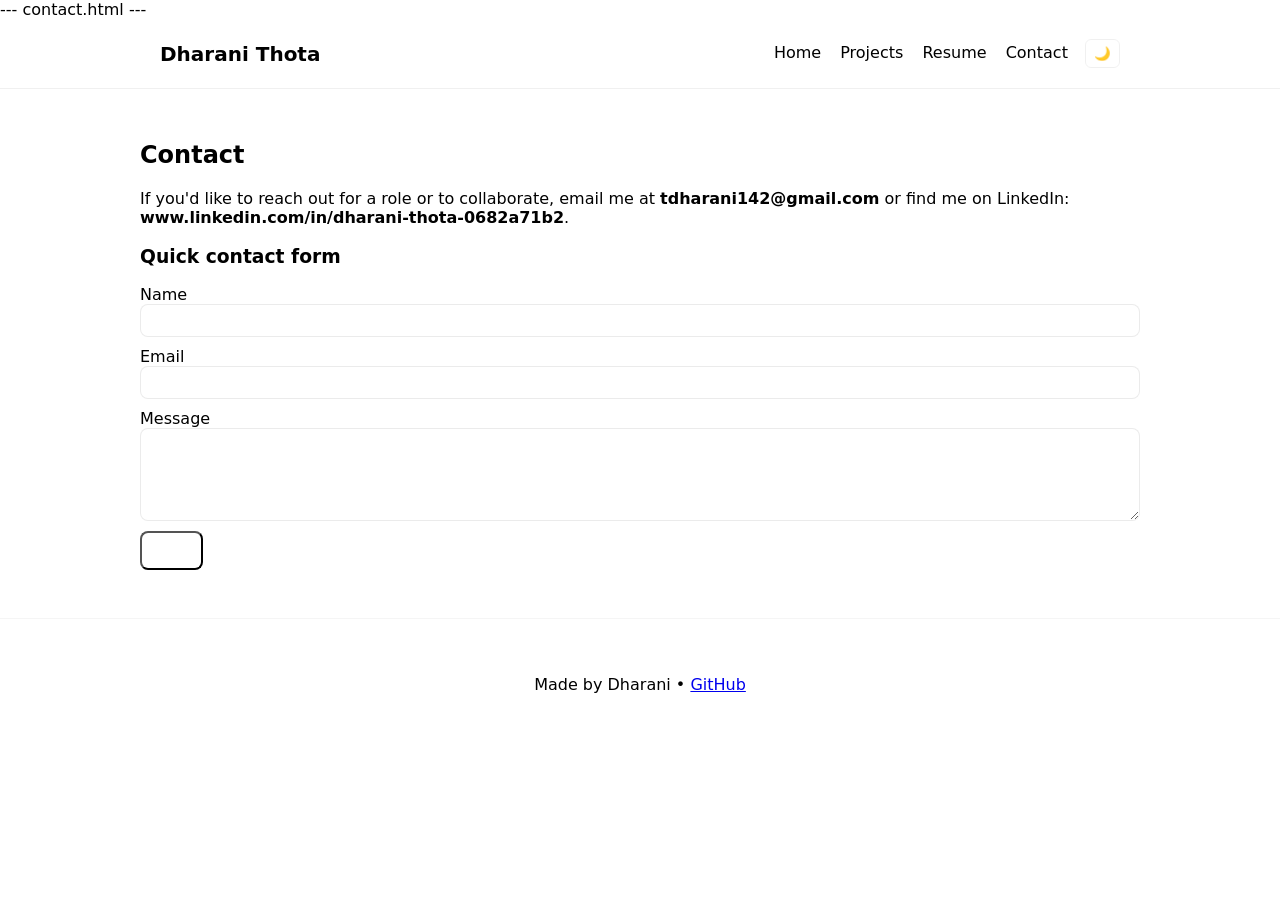
<file: contacts.html>
--- contact.html ---
<!doctype html>
<html lang="en">
<head>
  <meta charset="utf-8">
  <meta name="viewport" content="width=device-width,initial-scale=1">
  <title>Contact - Dharani Thota</title>
  <link rel="stylesheet" href="style.css">
</head>
<body class="light">
  <header class="site-header">
    <div class="container header-inner">
      <div class="brand">
        <h1>Dharani Thota</h1>
      </div>
      <nav class="nav">
        <a href="index.html">Home</a>
        <a href="projects.html">Projects</a>
        <a href="resume.html">Resume</a>
        <a href="contact.html">Contact</a>
        <button id="theme-toggle">🌙</button>
      </nav>
    </div>
  </header>

  <main class="container main">
    <h2>Contact</h2>
    <p>If you'd like to reach out for a role or to collaborate, email me at <strong>tdharani142@gmail.com</strong> or find me on LinkedIn: <strong>www.linkedin.com/in/dharani-thota-0682a71b2</strong>.</p>

    <h3>Quick contact form</h3>
    <form action="https://formspree.io/f/your-form-id" method="POST" class="contact-form">
      <label>Name<input type="text" name="name" required></label>
      <label>Email<input type="email" name="email" required></label>
      <label>Message<textarea name="message" rows="5" required></textarea></label>
      <button class="btn" type="submit">Send</button>
    </form>

  </main>

  <footer class="site-footer">
    <div class="container">
      <p>Made by Dharani • <a href="https://github.com/">GitHub</a></p>
    </div>
  </footer>

  <script>
    const toggleBtns = document.querySelectorAll('#theme-toggle');
    toggleBtns.forEach(b=>b.addEventListener('click', ()=>{
      const current = document.body.className === 'light' ? 'dark' : 'light';
      document.body.className = current; localStorage.setItem('theme', current);
    }));
    const saved = localStorage.getItem('theme'); if(saved) document.body.className = saved;
  </script>
</body>
</html>
</file>
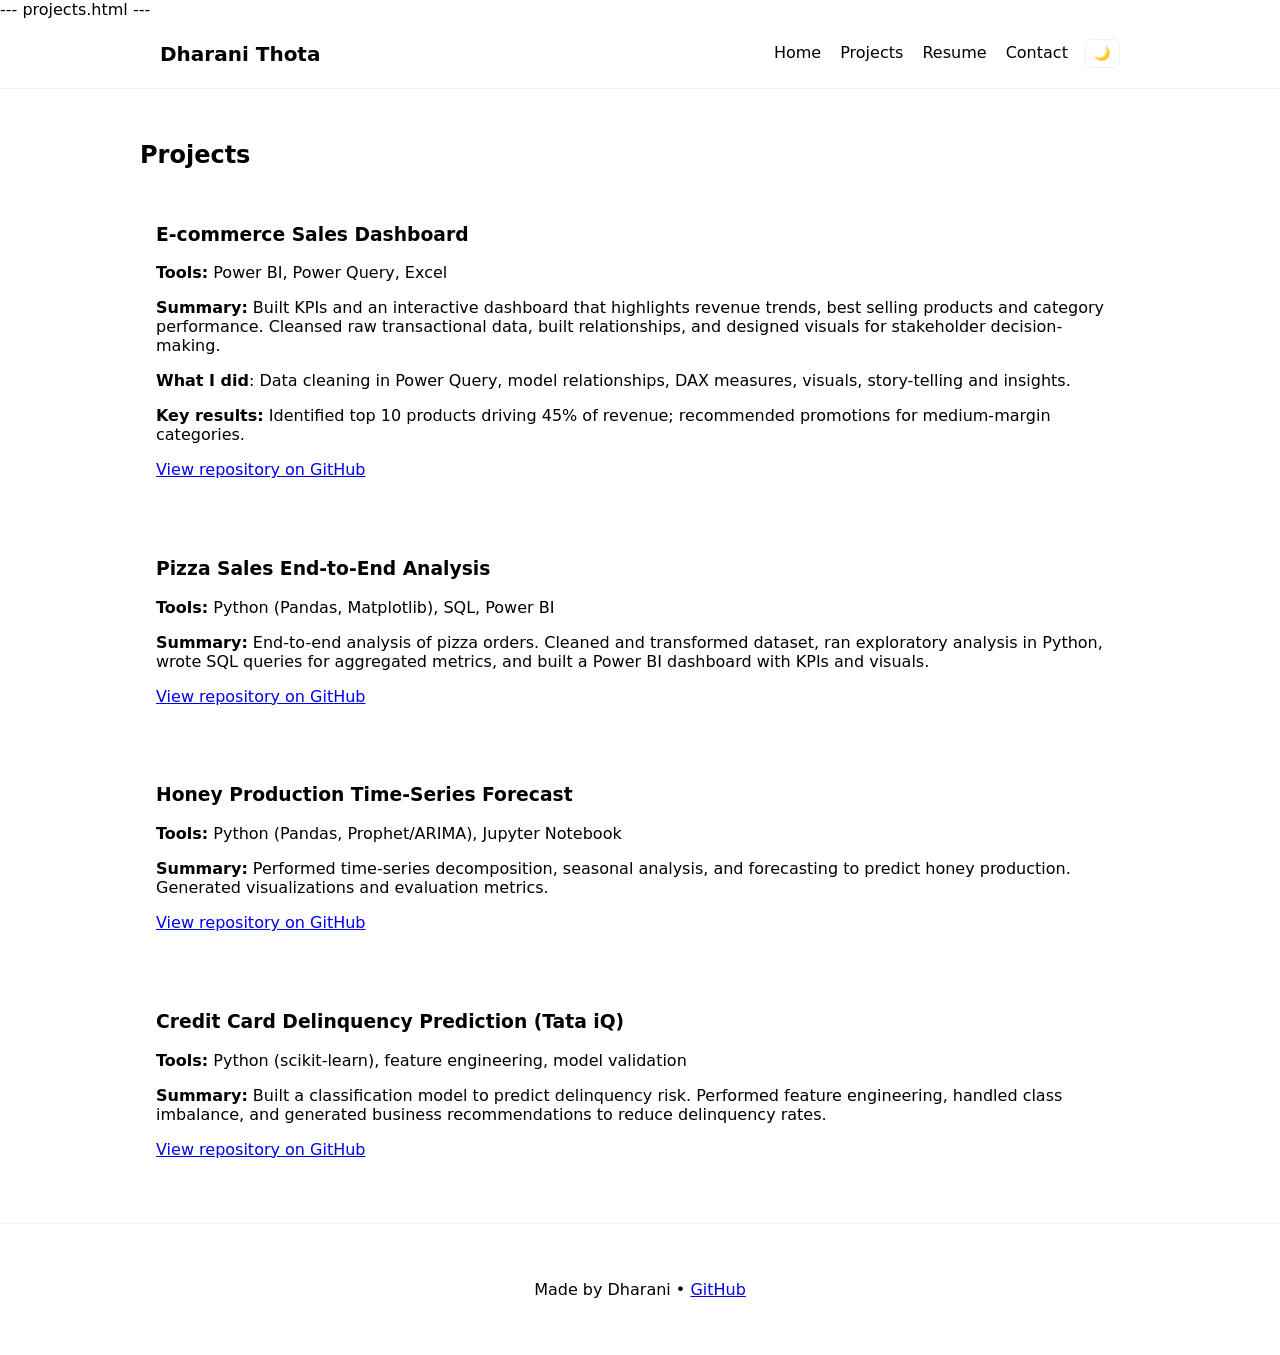
<file: projects.html>
--- projects.html ---
<!doctype html>
<html lang="en">
<head>
  <meta charset="utf-8">
  <meta name="viewport" content="width=device-width,initial-scale=1">
  <title>Projects — Dharani Thota</title>
  <link rel="stylesheet" href="style.css">
</head>
<body class="light">
  <header class="site-header">
    <div class="container header-inner">
      <div class="brand">
        <h1>Dharani Thota</h1>
      </div>
      <nav class="nav">
        <a href="index.html">Home</a>
        <a href="projects.html">Projects</a>
        <a href="resume.html">Resume</a>
        <a href="contact.html">Contact</a>
        <button id="theme-toggle">🌙</button>
      </nav>
    </div>
  </header>

  <main class="container main">
    <h2>Projects</h2>

    <section id="ecommerce" class="project">
      <h3>E-commerce Sales Dashboard</h3>
      <p><strong>Tools:</strong> Power BI, Power Query, Excel</p>
      <p><strong>Summary:</strong> Built KPIs and an interactive dashboard that highlights revenue trends, best selling products and category performance. Cleansed raw transactional data, built relationships, and designed visuals for stakeholder decision-making.</p>
      <p><strong>What I did</strong>: Data cleaning in Power Query, model relationships, DAX measures, visuals, story-telling and insights.</p>
      <p><strong>Key results:</strong> Identified top 10 products driving 45% of revenue; recommended promotions for medium-margin categories.</p>
      <p><a href="https://github.com/your-username/Ecommerce-Sales-Dashboard">View repository on GitHub</a></p>
    </section>

    <section id="pizza" class="project">
      <h3>Pizza Sales End-to-End Analysis</h3>
      <p><strong>Tools:</strong> Python (Pandas, Matplotlib), SQL, Power BI</p>
      <p><strong>Summary:</strong> End-to-end analysis of pizza orders. Cleaned and transformed dataset, ran exploratory analysis in Python, wrote SQL queries for aggregated metrics, and built a Power BI dashboard with KPIs and visuals.</p>
      <p><a href="https://github.com/your-username/Pizza-Sales-Analysis">View repository on GitHub</a></p>
    </section>

    <section id="honey" class="project">
      <h3>Honey Production Time-Series Forecast</h3>
      <p><strong>Tools:</strong> Python (Pandas, Prophet/ARIMA), Jupyter Notebook</p>
      <p><strong>Summary:</strong> Performed time-series decomposition, seasonal analysis, and forecasting to predict honey production. Generated visualizations and evaluation metrics.</p>
      <p><a href="https://github.com/your-username/Honey-Production-TimeSeries">View repository on GitHub</a></p>
    </section>

    <section id="credit" class="project">
      <h3>Credit Card Delinquency Prediction (Tata iQ)</h3>
      <p><strong>Tools:</strong> Python (scikit-learn), feature engineering, model validation</p>
      <p><strong>Summary:</strong> Built a classification model to predict delinquency risk. Performed feature engineering, handled class imbalance, and generated business recommendations to reduce delinquency rates.</p>
      <p><a href="https://github.com/your-username/Credit-Card-Delinquency-ML">View repository on GitHub</a></p>
    </section>

  </main>

  <footer class="site-footer">
    <div class="container">
      <p>Made by Dharani • <a href="https://github.com/">GitHub</a></p>
    </div>
  </footer>

  <script>
    const toggleBtns = document.querySelectorAll('#theme-toggle');
    toggleBtns.forEach(b=>b.addEventListener('click', ()=>{
      const current = document.body.className === 'light' ? 'dark' : 'light';
      document.body.className = current;
      localStorage.setItem('theme', current);
    }));
    const saved = localStorage.getItem('theme'); if(saved) document.body.className = saved;
  </script>
</body>
</html>
</file>
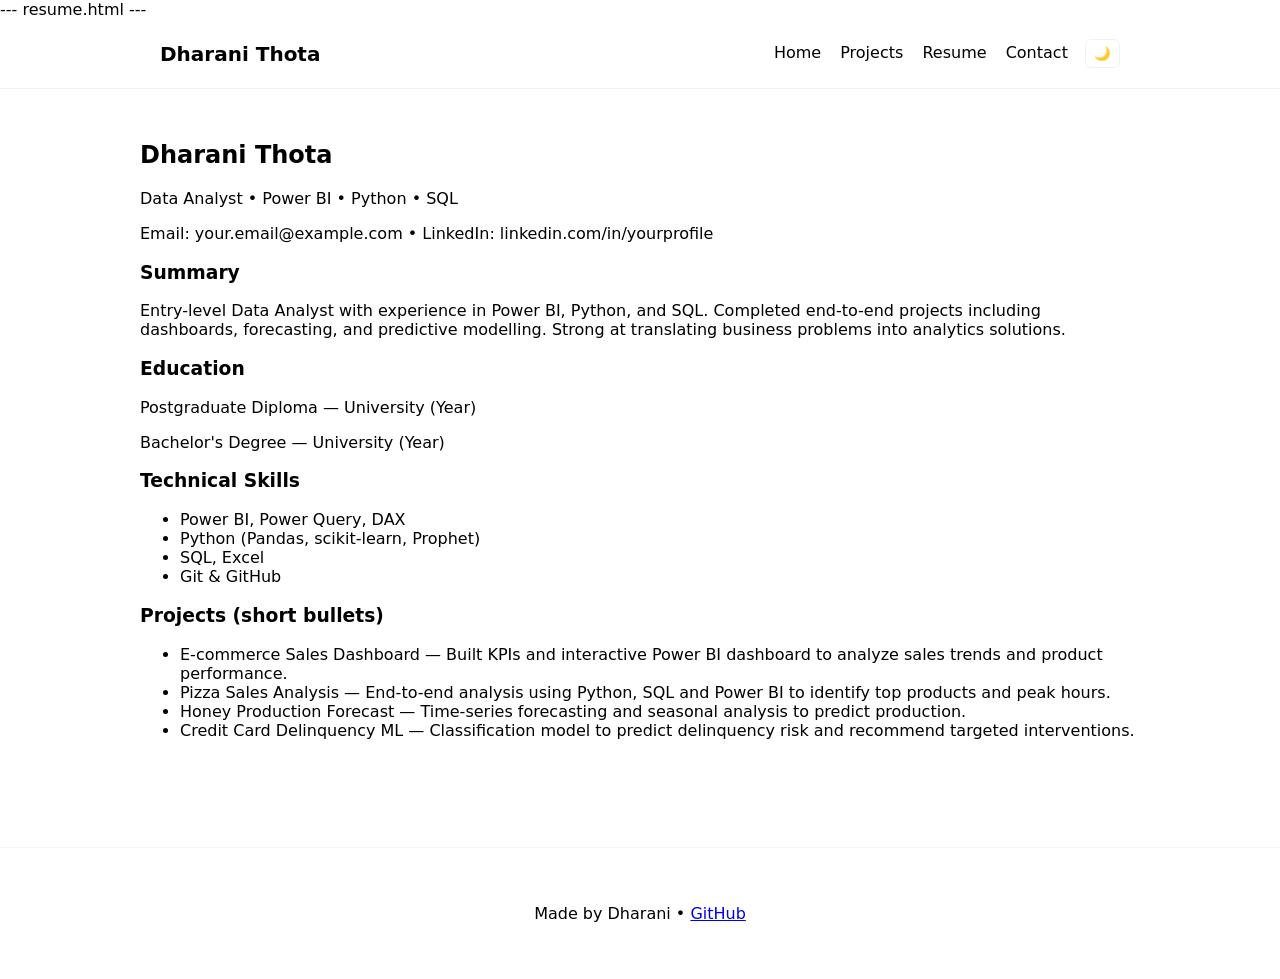
<file: resume.html>
--- resume.html ---
<!doctype html>
<html lang="en">
<head>
  <meta charset="utf-8">
  <meta name="viewport" content="width=device-width,initial-scale=1">
  <title>Resume — Dharani Thota</title>
  <link rel="stylesheet" href="style.css">
</head>
<body class="light">
  <header class="site-header">
    <div class="container header-inner">
      <div class="brand">
        <h1>Dharani Thota</h1>
      </div>
      <nav class="nav">
        <a href="index.html">Home</a>
        <a href="projects.html">Projects</a>
        <a href="resume.html">Resume</a>
        <a href="contact.html">Contact</a>
        <button id="theme-toggle">🌙</button>
      </nav>
    </div>
  </header>

  <main class="container main resume-page">
    <section class="resume-header">
      <h2>Dharani Thota</h2>
      <p>Data Analyst • Power BI • Python • SQL</p>
      <p>Email: your.email@example.com • LinkedIn: linkedin.com/in/yourprofile</p>
    </section>

    <section>
      <h3>Summary</h3>
      <p>Entry-level Data Analyst with experience in Power BI, Python, and SQL. Completed end-to-end projects including dashboards, forecasting, and predictive modelling. Strong at translating business problems into analytics solutions.</p>
    </section>

    <section>
      <h3>Education</h3>
      <p>Postgraduate Diploma — University (Year)</p>
      <p>Bachelor's Degree — University (Year)</p>
    </section>

    <section>
      <h3>Technical Skills</h3>
      <ul>
        <li>Power BI, Power Query, DAX</li>
        <li>Python (Pandas, scikit-learn, Prophet)</li>
        <li>SQL, Excel</li>
        <li>Git & GitHub</li>
      </ul>
    </section>

    <section>
      <h3>Projects (short bullets)</h3>
      <ul>
        <li>E-commerce Sales Dashboard — Built KPIs and interactive Power BI dashboard to analyze sales trends and product performance.</li>
        <li>Pizza Sales Analysis — End-to-end analysis using Python, SQL and Power BI to identify top products and peak hours.</li>
        <li>Honey Production Forecast — Time-series forecasting and seasonal analysis to predict production.</li>
        <li>Credit Card Delinquency ML — Classification model to predict delinquency risk and recommend targeted interventions.</li>
      </ul>
    </section>

    <p class="download"><a class="btn" href="assets/Dharani_Resume.pdf">Download PDF</a></p>
  </main>

  <footer class="site-footer">
    <div class="container">
      <p>Made by Dharani • <a href="https://github.com/">GitHub</a></p>
    </div>
  </footer>

  <script>
    const toggleBtns = document.querySelectorAll('#theme-toggle');
    toggleBtns.forEach(b=>b.addEventListener('click', ()=>{
      const current = document.body.className === 'light' ? 'dark' : 'light';
      document.body.className = current; localStorage.setItem('theme', current);
    }));
    const saved = localStorage.getItem('theme'); if(saved) document.body.className = saved;
  </script>
</body>
</html>
</file>
<file: style.css>
--- style.css ---
:root{
  --bg:#ffffff; --text:#111827; --muted:#6b7280; --card:#f8fafc; --accent:#0b5fff;
}
body.dark{ --bg:#0b1220; --text:#e6eef8; --muted:#9aa6b2; --card:#071026; --accent:#58a6ff; }
*{box-sizing:border-box}
body{font-family:Inter,ui-sans-serif,system-ui,-apple-system,"Segoe UI",Roboto,"Helvetica Neue",Arial; margin:0;background:var(--bg);color:var(--text);}
.container{max-width:1000px;margin:0 auto;padding:20px}
.site-header{border-bottom:1px solid rgba(0,0,0,0.06);}
.header-inner{display:flex;align-items:center;justify-content:space-between}
.brand h1{margin:0;font-size:20px}
.subtitle{margin:0;font-size:13px;color:var(--muted)}
.nav a{margin-left:14px;text-decoration:none;color:var(--muted)}
.nav button{margin-left:12px;padding:6px 8px;border-radius:6px;border:1px solid rgba(0,0,0,0.06);background:transparent;cursor:pointer}
.main{padding:32px 0}
.hero{display:flex;gap:30px;align-items:center}
.hero-left{flex:1}
.lead{color:var(--muted);font-size:16px}
.cta-row .btn{margin-right:8px}
.btn{display:inline-block;padding:10px 14px;border-radius:8px;background:var(--accent);color:white;text-decoration:none}
.btn-outline{border:1px solid var(--accent);background:transparent;color:var(--accent)}
.profile-photo{width:160px;border-radius:12px;border:2px solid rgba(0,0,0,0.06)}
.skills{margin-top:28px}
.skill-list{display:flex;gap:10px;flex-wrap:wrap;list-style:none;padding:0}
.skill-list li{background:var(--card);padding:8px 10px;border-radius:8px;color:var(--muted)}
.cards{display:grid;grid-template-columns:repeat(auto-fit,minmax(220px,1fr));gap:14px;margin-top:8px}
.card{background:var(--card);padding:16px;border-radius:10px}
.site-footer{padding:20px 0;border-top:1px solid rgba(0,0,0,0.04);text-align:center;color:var(--muted)}
.project{background:var(--card);padding:16px;border-radius:10px;margin-top:12px}
.resume-page .download{margin-top:20px}
.contact-form label{display:block;margin-bottom:10px}
.contact-form input,.contact-form textarea{width:100%;padding:8px;border-radius:8px;border:1px solid rgba(0,0,0,0.08)}

/* responsive */
@media (max-width:720px){.hero{flex-direction:column}.profile-photo{width:120px}}
</file>
